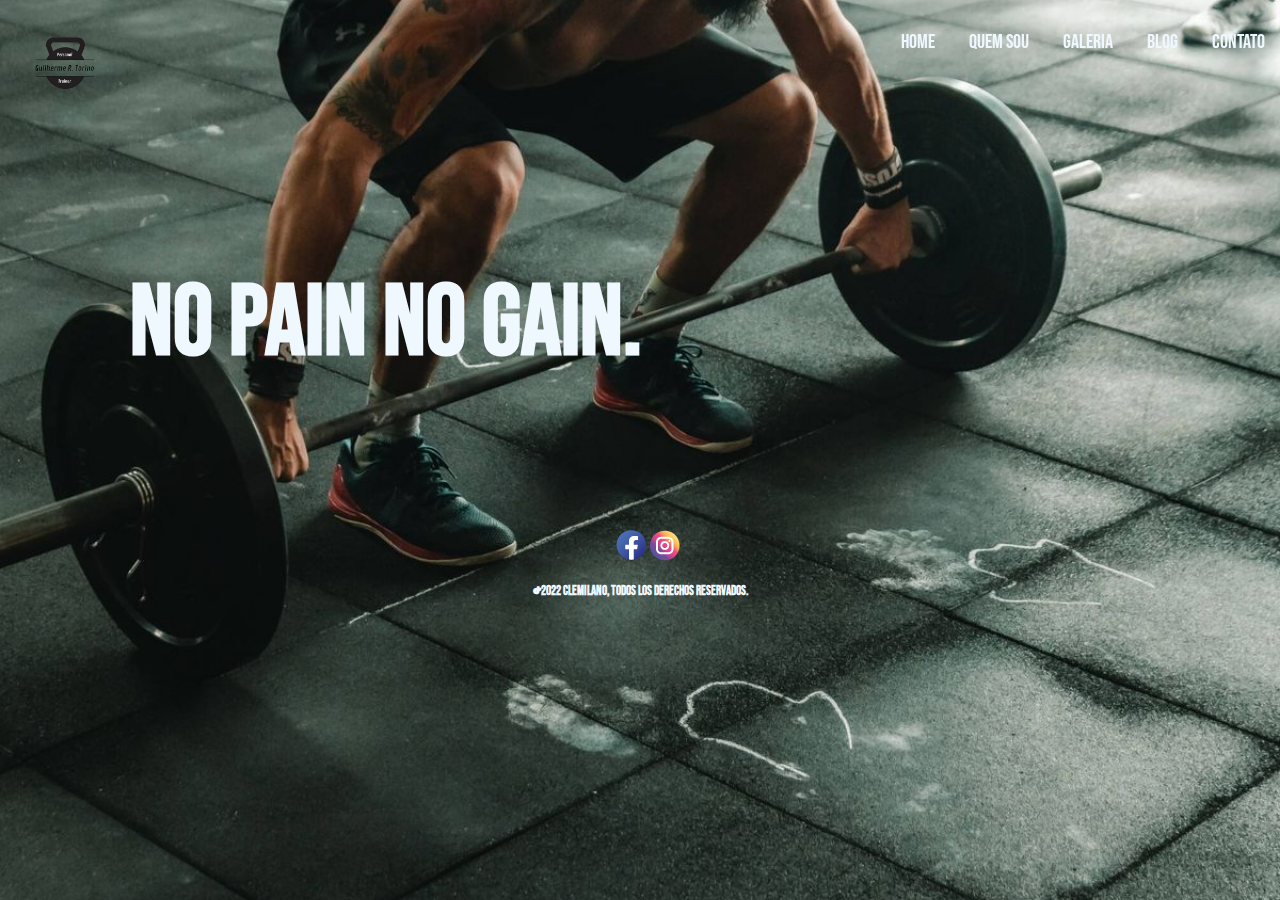
<file: index.html>
<!DOCTYPE html>
<html lang="en">
<head>
    <meta charset="UTF-8">
    <meta http-equiv="X-UA-Compatible" content="IE=edge">
    <meta name="viewport" content="width=device-width, initial-scale=1.0">
<link rel="stylesheet" href="./assets/style/style.css">
    <title>Treinador Guilherne Torino</title>
</head>
<body class="fonde">
    <header class="header">
        <img class="logo" src="./assets/img/sinFondo.png" alt="logo">
        <nav class="navbar">
            <ul>
                <li>
                    <a href="./index.html">Home</a>
                </li>
                <li>
                    <a href="./pages/quem-sou.html">Quem sou</a>
                </li>
                <li>
                    <a href="./pages/galeria.html">Galeria</a>
                </li>
                <li>
                    <a href="./pages/blog.html">Blog</a>
                </li>
                <li>
                    <a href="./pages/contato.html">Contato</a>
                </li>
            </ul>
        </nav>
    </header>
    <main class="main">
        <h2 class="frase">No pain No gain.</h2>
    </main>
    <footer class="footer">
        <div class="img">
            <img src="./assets/img/facebook.png" alt="facebook">
            <img src="./assets/img/instagram.png" alt="instagram">
        </div>
        <h5 class="pie">2022 CleMilano, Todos los Derechos Reservados.</h5>
    </footer>
</body>
</html>
</file>
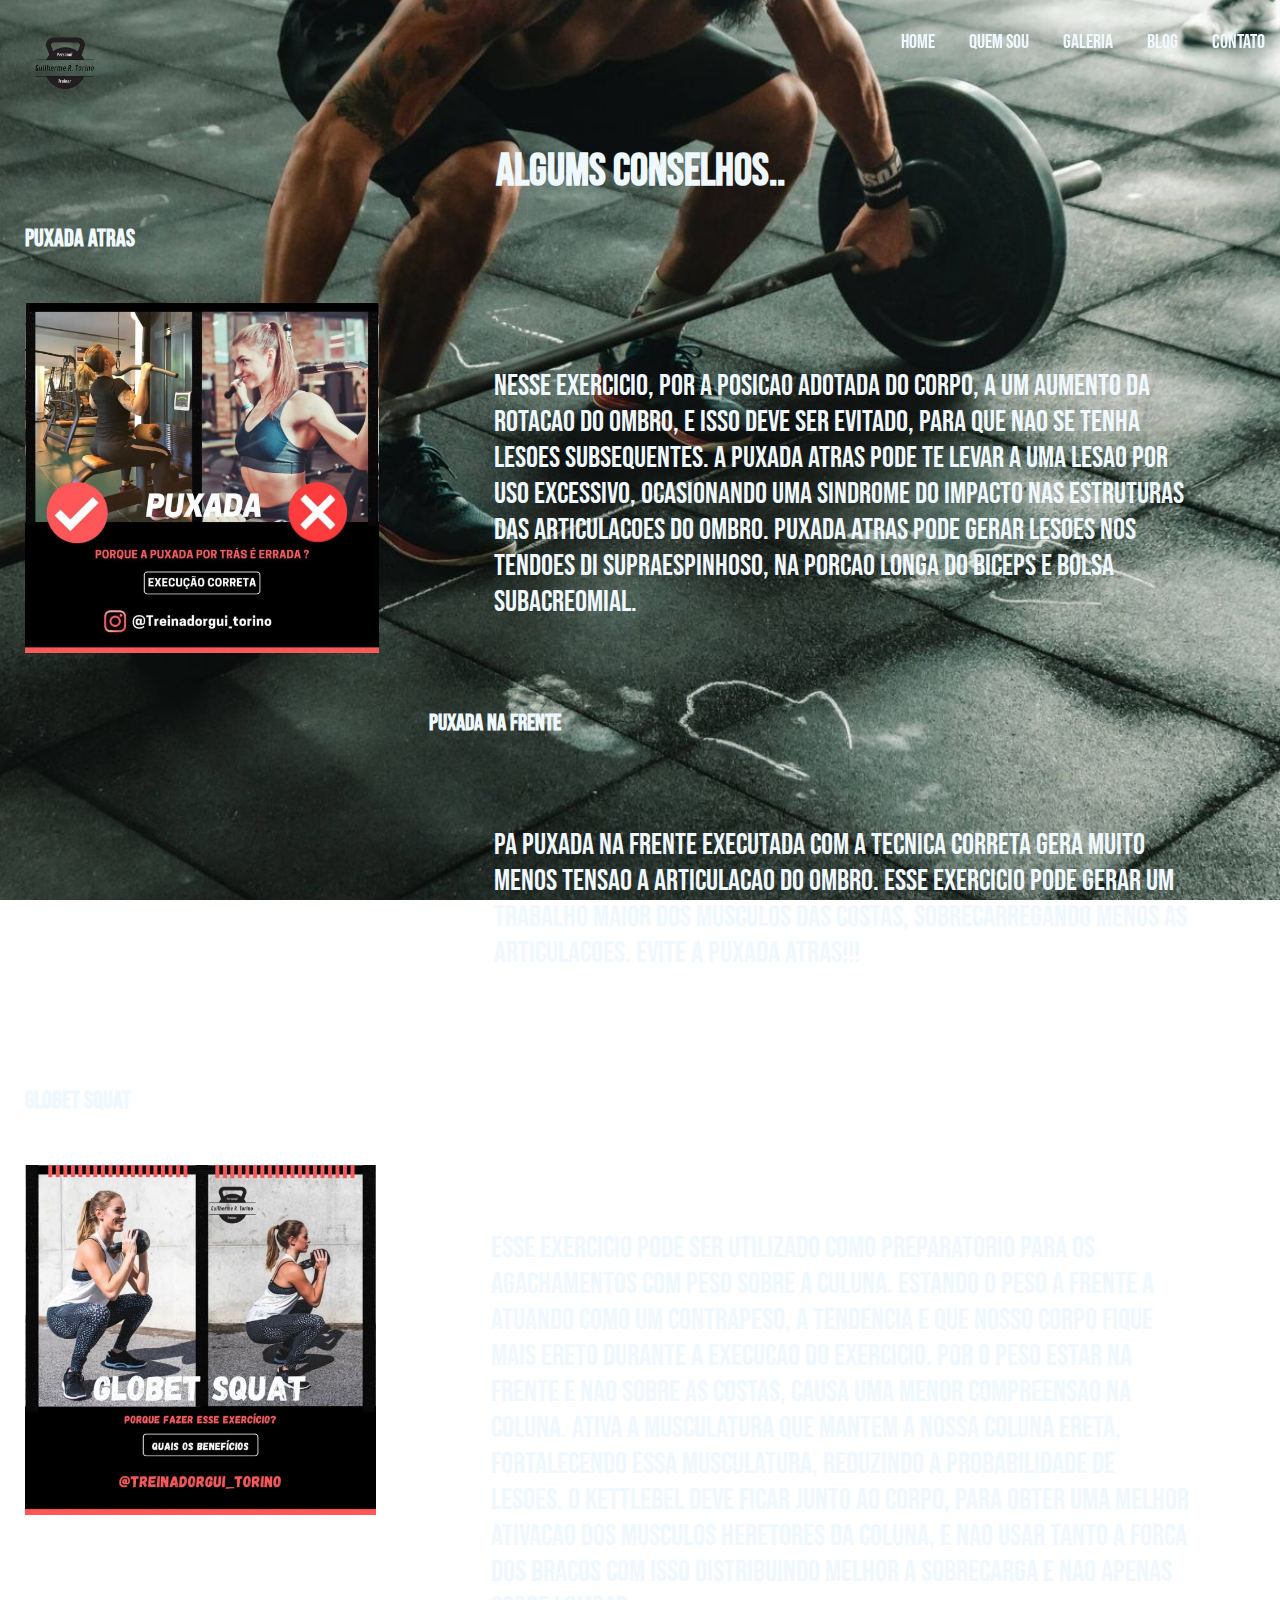
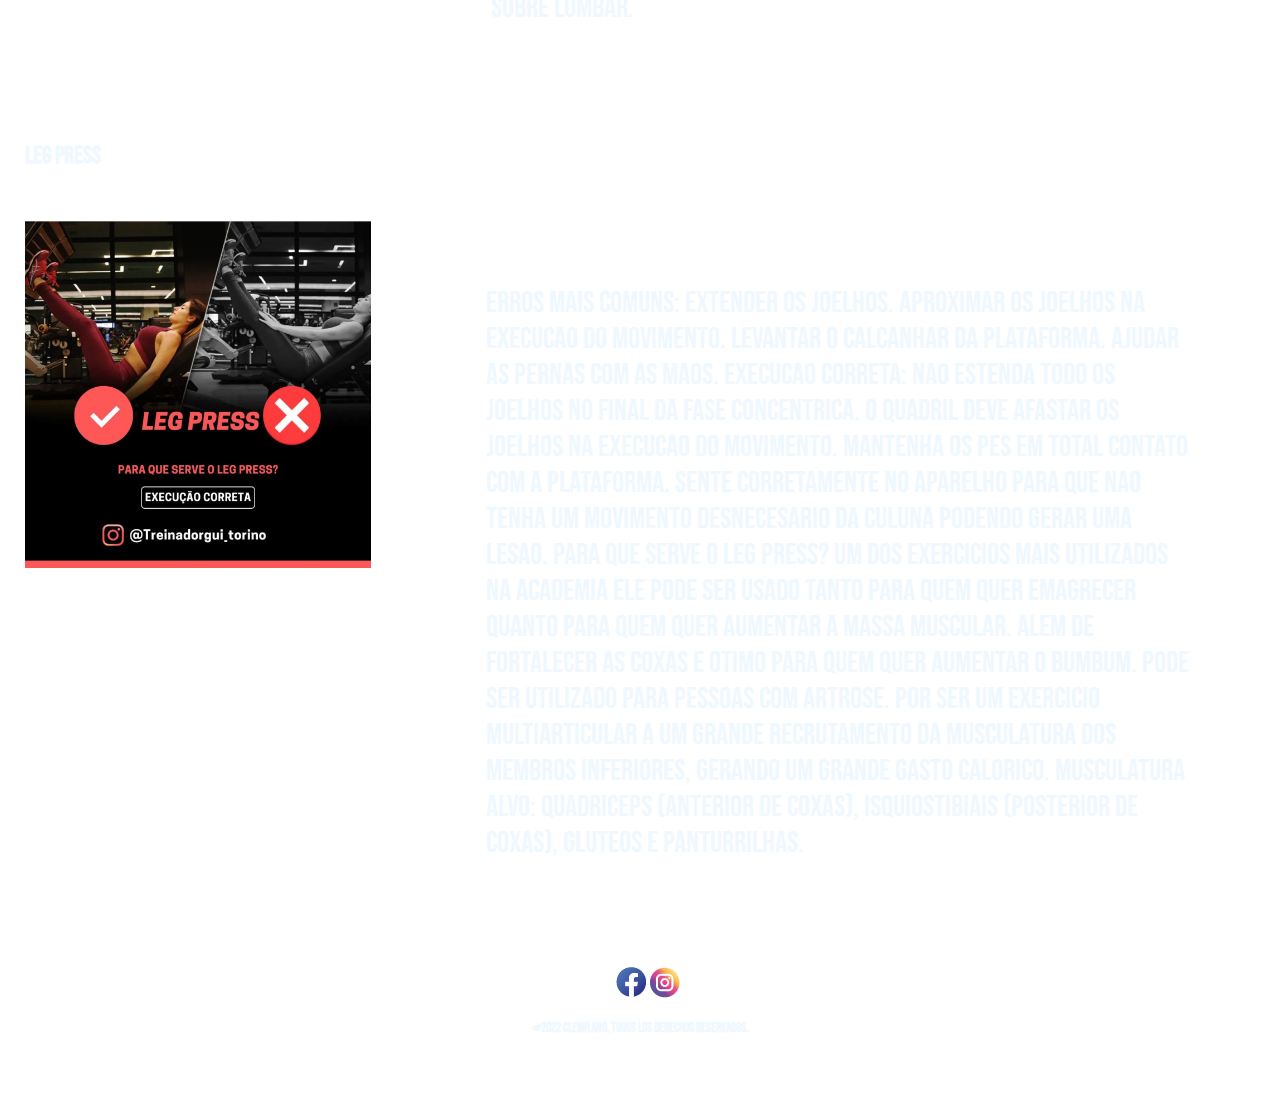
<file: pages/blog.html>
<!DOCTYPE html>
<html lang="en">
<head>
    <meta charset="UTF-8">
    <meta http-equiv="X-UA-Compatible" content="IE=edge">
    <meta name="viewport" content="width=device-width, initial-scale=1.0">
    <link rel="stylesheet" href="../assets/style/style.css">
    <title>Blog</title>
</head>
<body class="fondoBlog">
    <header>
        <img class="logo" src="../assets/img/sinFondo.png" alt="logo">
        <h1 class="titu">Algums conselhos..</h1>
        <nav class="navbar">
            <ul>
                <li>
                    <a href="../index.html">Home</a>
                </li>
                <li>
                    <a href="./quem-sou.html">Quem sou</a>
                </li>
                <li>
                    <a href="./galeria.html">Galeria</a>
                </li>
                <li>
                    <a href="./blog.html">Blog</a>
                </li>
                <li>
                    <a href="./contato.html">Contato</a>
                </li>
            </ul>
        </nav>
    </header>
    <main class="fotosParrafos">
        <h2 class="cardTitu">PUXADA ATRAS</h2>
        <div class="card">
            <img src="../assets/img/puxada.JPG" alt="">
            <div class="cardText">
                <p>Nesse exercicio, por a posicao adotada do corpo, a um aumento da rotacao do ombro, e isso deve ser evitado, para que nao se tenha lesoes subsequentes. A PUXADA ATRAS pode te levar a uma lesao por uso excessivo, ocasionando uma sindrome do impacto nas estruturas das articulacoes do ombro. PUXADA ATRAS pode gerar lesoes nos tendoes di supraespinhoso, na porcao longa do biceps e bolsa subacreomial. </p>
                <h2 class="cardTitu">PUXADA NA FRENTE</h2>
                <p>PA PUXADA NA FRENTE executada com a tecnica correta gera muito menos tensao a articulacao do ombro. Esse exercicio pode gerar um trabalho maior dos musculos das costas, sobrecarregando menos as articulacoes. EVITE A PUXADA ATRAS!!!</p>
            </div>
        </div>
        <h2 class="cardTitu">GLOBET SQUAT</h2>
        <div class="card">
            <img src="../assets/img/globetSquat.JPG" alt="">
            <div class="cardText">
                <p>Esse exercicio pode ser utilizado como preparatorio para os agachamentos com peso sobre a culuna. Estando o peso a frente a atuando como um contrapeso, a tendencia e que nosso corpo fique mais ereto durante a execucao do exercicio. Por o peso estar na frente e nao sobre as costas, causa uma menor compreensao na coluna. Ativa a musculatura que mantem a nossa coluna ereta, fortalecendo essa musculatura, reduzindo a probabilidade de lesoes. O kettlebel deve ficar junto ao corpo, para obter uma melhor ativacao dos musculos heretores da coluna, e nao usar tanto a forca dos bracos com isso distribuindo melhor a sobrecarga e nao apenas sobre lombar.</p>
            </div>
        </div>
        <h2 class="cardTitu">LEG PRESS</h2>
        <div class="card">
            <img src="../assets/img/legPress.JPG" alt="">
            <div class="cardText">
                <p>ERROS MAIS COMUNS: Extender os joelhos. Aproximar os joelhos na execucao do movimento. Levantar o calcanhar da plataforma. Ajudar as pernas com as maos. EXECUCAO CORRETA: Nao estenda todo os joelhos no final da fase concentrica. O quadril deve afastar os joelhos na execucao do movimento. Mantenha os pes em total contato com a plataforma. Sente corretamente no aparelho para que nao tenha um movimento desnecesario da culuna podendo gerar uma lesao. PARA QUE SERVE O LEG PRESS? Um dos exercicios mais utilizados na academia ele pode ser usado tanto para quem quer emagrecer quanto para quem quer aumentar a massa muscular. Alem de fortalecer as coxas e otimo para quem quer aumentar o bumbum. Pode ser utilizado para pessoas com artrose. Por ser um exercicio multiarticular a um grande recrutamento da musculatura dos membros inferiores, gerando um grande gasto calorico. MUSCULATURA ALVO: Quadriceps (Anterior de coxas), Isquiostibiais (Posterior de coxas), Gluteos e Panturrilhas.  </p>
            </div>
        </div>
        </main>
    <footer>
        <div class="img">
            <img src="../assets/img/facebook.png" alt="facebook">
            <img src="../assets/img/instagram.png" alt="instagram">
        </div>
        <h5 class="pie">2022 CleMilano, Todos los Derechos Reservados.</h5>
    </footer>
</body>
</html>
</file>
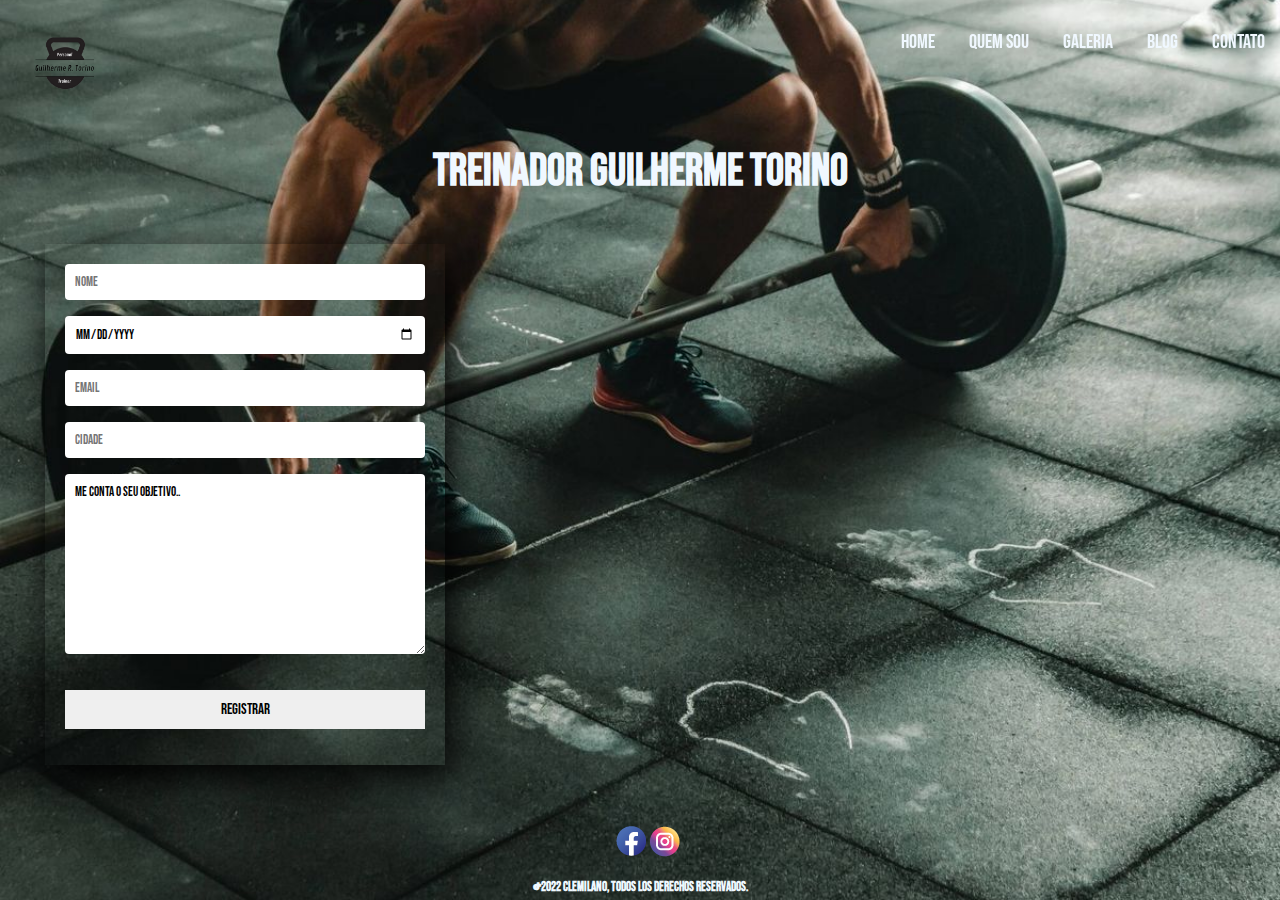
<file: pages/contato.html>
<!DOCTYPE html>
<html lang="en">
<head>
    <meta charset="UTF-8">
    <meta http-equiv="X-UA-Compatible" content="IE=edge">
    <meta name="viewport" content="width=device-width, initial-scale=1.0">
    <link rel="stylesheet" href="../assets/style/style.css">
    <title>Contato</title>
</head>
<body class="fondoContact">
    <header>
        <img class="logo" src="../assets/img/sinFondo.png" alt="logo">
        <h1 class="titu">Treinador Guilherme Torino</h1>
        <nav class="navbar">
            <ul>
                <li>
                    <a href="../index.html">Home</a>
                </li>
                <li>
                    <a href="./quem-sou.html">Quem sou</a>
                </li>
                <li>
                    <a href="./galeria.html">Galeria</a>
                </li>
                <li>
                    <a href="./blog.html">Blog</a>
                </li>
                <li>
                    <a href="./contato.html">Contato</a>
                </li>
            </ul>
        </nav>
    </header>
    <main class="formRegister">
        <input class="controls" type="text" name="nome" id="nome" placeholder="Nome">
        <input class="controls" type="date" name="dataDeNacimento" id="dataDeNacimento">
        <input class="controls" type="email" name="email" id="email" placeholder="Email">
        <input class="controls" type="text" name="cidade" id="cidade" placeholder="Cidade">
        <textarea class="controls" name="deixeOSeuObjetivo" id="" cols="30" rows="10">Me conta o seu objetivo..</textarea>
        <input class="botons" type="button" value="Registrar">
    </main>
    <footer>
        <div class="img">
            <img src="../assets/img/facebook.png" alt="facebook">
            <img src="../assets/img/instagram.png" alt="instagram">
        </div>
        <h5 class="pie">2022 CleMilano, Todos los Derechos Reservados.</h5>
    </footer>
</body>
</html>
</file>
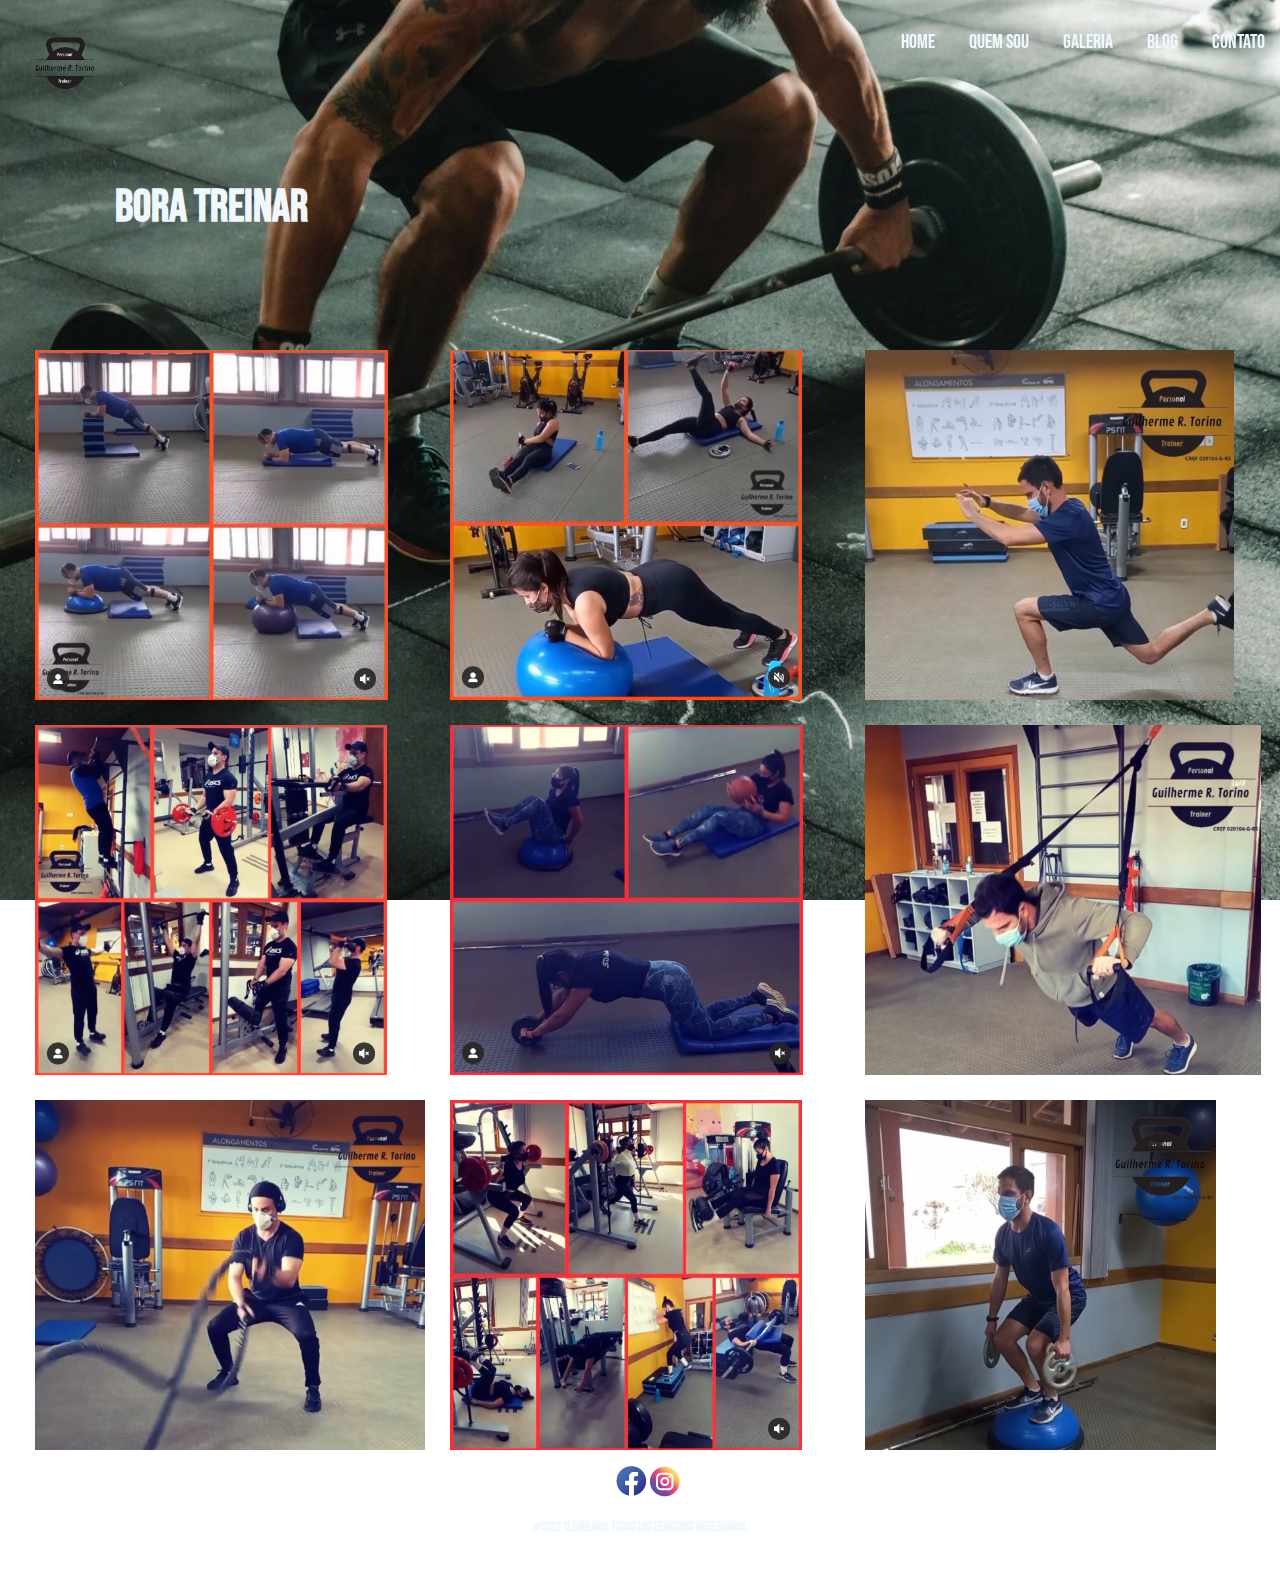
<file: pages/galeria.html>
<!DOCTYPE html>
<html lang="en">
<head>
    <meta charset="UTF-8">
    <meta http-equiv="X-UA-Compatible" content="IE=edge">
    <meta name="viewport" content="width=device-width, initial-scale=1.0">
    <link rel="stylesheet" href="../assets/style/style.css">
    <title>Galeria</title>
</head>
<body class="fondoGal">
    <header class="header">
        <img  class="logo" src="../assets/img/sinFondo.png" alt="logo" srcset="">
        <nav class="navbar">
            <ul>
                <li>
                    <a href="../index.html">Home</a>
                </li>
                <li>
                    <a href="./quem-sou.html">Quem sou</a>
                </li>
                <li>
                    <a href="./galeria.html">Galeria</a>
                </li>
                <li>
                    <a href="./blog.html">Blog</a>
                </li>
                <li>
                    <a href="./contato.html">Contato</a>
                </li>
            </ul>
        </nav>
    </header>
    <main class="main">
    <h2 class="fraseGal">Bora Treinar</h2>
        <div class="divG">  
            <img class="mainImg" src="../assets/img/gui1.JPG" alt="">
            <img class="mainImg2" src="../assets/img/mujer1.JPG" alt="">
            <img class="mainImg1" src="../assets/img/juan1.JPG" alt="">
            <img class="mainImg" src="../assets/img/gui2.JPG" alt="">
            <img class="mainImg2" src="../assets/img/mujer2.JPG" alt="">
            <img class="mainImg1" src="../assets/img/juan2.JPG" alt="">
            <img class="mainImg" src="../assets/img/gui3.JPG" alt="">
            <img class="mainImg2" src="../assets/img/mujer3.JPG" alt="">
            <img class="mainImg1" src="../assets/img/juan3.JPG" alt="">
        </div>
    </main>
    <footer>
        <div class="img">
            <img src="../assets/img/facebook.png" alt="facebook">
            <img src="../assets/img/instagram.png" alt="instagram">
        </div>
        <h5 class="pie">2022 CleMilano, Todos los Derechos Reservados.</h5>
    </footer>
</body>
</html>
</file>
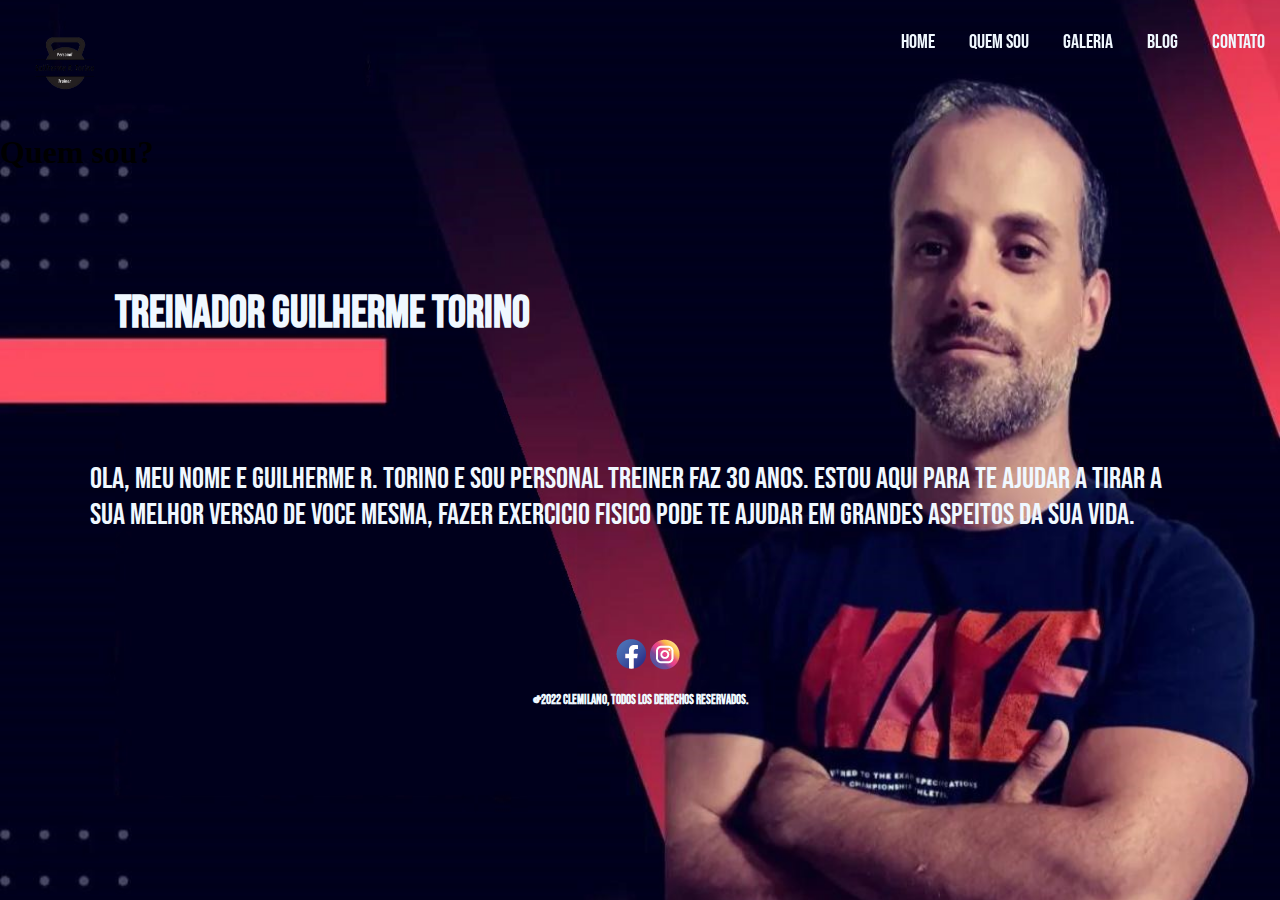
<file: pages/quem-sou.html>
<!DOCTYPE html>
<html lang="en">
<head>
    <meta charset="UTF-8">
    <meta http-equiv="X-UA-Compatible" content="IE=edge">
    <meta name="viewport" content="width=device-width, initial-scale=1.0">
    <link rel="stylesheet" href="../assets/style/style.css">
    <title>Quem sou</title>
</head>
<body class="fondoPessoal">
    <header>
        <img class="logo" src="../assets/img/sinFondo.png" alt="logo">
        <h1>Quem sou?</h1>
        <nav class="navbar">
            <ul>
                <li>
                    <a href="../index.html">Home</a>
                </li>
                <li>
                    <a href="./quem-sou.html">Quem sou</a>
                </li>
                <li>
                    <a href="./galeria.html">Galeria</a>
                </li>
                <li>
                    <a href="./blog.html">Blog</a>
                </li>
                <li>
                    <a href="./contato.html">Contato</a>
                </li>
            </ul>
        </nav>
    </header>
    <main>
    <h2 class="fraseQuemSou">Treinador Guilherme Torino</h2>
        <p>Ola, meu nome e Guilherme R. Torino e sou personal treiner faz 30 anos. Estou aqui para te ajudar a tirar a sua melhor versao de voce mesma, fazer exercicio fisico pode te ajudar em grandes aspeitos da sua vida.</p>
    </main>
    <footer>
        <div class="img">
            <img src="../assets/img/facebook.png" alt="facebook">
            <img src="../assets/img/instagram.png" alt="instagram">
        </div>
        <h5 class="pie">2022 CleMilano, Todos los Derechos Reservados.</h5>
    </footer>
</body>
</html>
</file>
<file: assets/style/style.css>
@import url('https://fonts.googleapis.com/css2?family=Bebas+Neue&display=swap');

*{
    margin: 0;
    padding: 0;
    -webkit-box-sizing: border-box;
    box-sizing: border-box;
}

/*-----BODY----*/
.fonde{
    display: grid;
    grid-template-columns: 1;
    grid-template-areas:" header"
                        " main  "
                        "footer ";
    background-image: url(../img/randomfondo.jpg);
    background-position: center;
    background-attachment: fixed;
    background-repeat:initial;
    background-size: 100%;
    background-size: cover;
}
/*----NAV----*/
.navbar{
    grid-area: navbar;
    width: 100%;
    height: 80%;
    position: fixed;
    top: 0%;
    z-index: 10;
}

.navbar ul{
    text-align-last: right;
}
.navbar ul li{
    position: relative;
    display: inline-block;
    padding: 15px;
    margin-top: 15px;
    font-size: 20px;
    font-family: Bebas Neue;
}

.navbar ul li a{
    color:aliceblue;
    list-style: none;
    text-decoration-line: none;
}

.navbar ul li a:hover{
    color:black;
    transition: 0.3s;
}


/*----HEADER----*/
.logo{
    margin: 15px;
    padding: 15px;
    max-width: 100px;
    max-height: 100px;
}
/*----MAIN----*/
.frase{
    grid-area: main;
    margin: 85px;
    padding: 45px;
    font-family: Bebas Neue;
    color: aliceblue;
    font-size: 100px;
}
/*---FOOTER---*/

footer{
    grid-area: footer;
    width: 100%;
    font-family: Bebas Neue;
    color: aliceblue;
}

.img{
    margin-left: 15px;
    padding: 15px;
    text-align: center;
}

.pie{
    width: 100%;
    text-align: center;
}


/*------------------QUEM SOU----------------------------------------------------*/

.fondoPessoal{
    background-image: url(../img/fondeGui.jpeg);
    background-position: center;
    background-attachment: fixed;
    background-repeat:initial;
    background-size: 100%;
    background-size: cover;
}
/*---NAV---*/

/*----HEADER----*/
.logo{
    margin: 15px;
    padding: 15px;
    max-width: 100px;
    max-height: 100px;
}
/*----MAIN----*/
.fraseQuemSou{
    margin: 85px;
    padding: 30px;
    font-family: Bebas Neue;
    color: aliceblue;
    font-size: 45px;
}
p{
    margin: 90px;
    padding: 45;
    font-family: Bebas Neue;
    color: aliceblue;
    font-size: 30px;
}
/*----FOOTER----*/



/*---------------------------------------------------GALERIA------------------------*/

.fondoGal{
    display: grid;
    grid-template-columns: repeat(3,1fr);
    grid-template-rows: 65px auto 80px;
    grid-template-areas: " header header header "
                        " main    main   main   "
                        " footer  footer footer ";
    background-image: url(../img/randomfondo.jpg);
    background-position: center;
    background-attachment: fixed;
    background-repeat:initial;
    background-size: 100%;
    background-size: cover;
    position: relative;
    margin-bottom: 4em;
    min-height: 100vh;
}
/*----NAV----*/

/*----HEADER----*/
.header{
    grid-area: header;
}
.logo{
    margin: 15px;
    padding: 15px;
    max-width: 100px;
    max-height: 100px;
}
/*----MAIN----*/
.main{
    grid-area: main;
}
.fraseGal{
    margin: 85px;
    padding: 30px;
    font-family: Bebas Neue;
    color: aliceblue;
    font-size: 45px;
}
.divG{
    display: grid;
    grid-template-columns: 1fr 1fr 1fr;
    margin-left: 35px;
    row-gap: 25px;

}

img{
    max-width: 450px;
    max-height: 350px;
    transition: all 1s;
}
.mainImg:hover{
    transform: translate(50px,30px) scale(1.2);
}

.mainImg1:hover{
    transform: translate(-50px,-30px) scale(1.2);
}

.mainImg2:hover{
    transform: scale(1.2);
}

/*----FOOTER----*/


/*-----------------BLOG-----------------------------------------*/

.fondoBlog{
    background-image: url(../img/randomfondo.jpg);
    background-position: center;
    background-attachment: fixed;
    background-repeat:initial;
    background-size: 100%;
    background-size: cover;
    position: relative;
    margin-bottom: 4em;
    min-height: 100vh;
}

/*----NAV----*/


/*----HEADER----*/

.logo{
    margin: 15px;
    padding: 15px;
    max-width: 100px;
    max-height: 100px;
}
.titu{
    font-family: Bebas Neue;
    color: aliceblue;
    margin: 30px;
    font-size: 65px;
}

/*----MAIN----*/

.fotosParrafos{
    font-family: Bebas Neue;
    color: aliceblue;
}

.card{
    display: flex;
    justify-content: space-around;

}
.card img{
    margin: 25px;
}
.cardText{
    font-size: 15px;
}
.cardTitu{
    margin: 25px;
}

/*----FOOTER----*/


/*--------------------------------------CONTACTO-----------------------*/

.fondoContact{
    background-image: url(../img/randomfondo.jpg);
    background-position: center;
    background-attachment: fixed;
    background-repeat:initial;
    background-size: 100%;
    background-size: cover;
}

/*-----NAV----*/


/*------HEADER-----*/
.logo{
    margin: 15px;
    padding: 15px;
    max-width: 100px;
    max-height: 100px;
}
.titu{
    font-family: Bebas Neue;
    color: aliceblue;
    margin: 10px;
    font-size: 45px;
    text-align: center;
}

/*----MAIN----*/

.formRegister{
    width: 400px;
    padding: 20px;
    margin: 45px;
    box-shadow: 7px 13px 37px #000;
}

.controls{
    width: 100%;
    padding: 10px;
    border-radius: 4px;
    margin-bottom: 16px;
    border: none;
    font-family: Bebas Neue;


}

.botons{
    width: 100%;
    border: none;
    padding: 10px;
    margin: 16px 0;
    font-family: Bebas Neue;
    font-size: 15px;
}



@media(max-width:768px){
    .logo{
        width: 100px;}
    .navbar{
        width: 100%;
        flex-direction: row;
        align-items: center;
    }

    .navbar ul li{
        padding: 20px;
        margin-top: 15px;
        font-size: 15px;
    }

    .fonde{
        display: grid;
        grid-template-columns: 1fr 1fr;
        grid-template-rows: 50px auto 50px;
        grid-template-areas: " header"
                            " main  "
                            "footer ";    
    }

    .divG{
        grid-template-columns: 1fr 1fr 1fr;
    }

    img{
        max-width: 250px;
        max-height: 200px;
    }
    .frase{
        font-size: 50px;
    }
    .fraseQuemSou{
        margin: 50px;
        padding: 15px;
        font-size: 20px;
    }
    p{
        margin: 35px;
        padding: 20px;
        font-size: 15px;
    }

    .cardText{
        font-size: 10px;
    }

}
@media(max-width: 450px){
    .logo{
        width: 100px;
        display: flex;
        justify-content: center;
        padding: 10px;
    }
    .logo img{
        width: 64px; 
    }
    .navbar{
        width: 100%;
        flex-direction: row;
        align-items: center;
    }
    .navbar ul li{
        padding: 20px;
        margin-top: 15px;
        font-size: 12px;
    }
    .fondeGal{   
        grid-template-columns: 1fr 1fr;
        grid-template-rows: 50px auto 50px;
        grid-template-areas: " header "
                            " main   "
                            " footer ";
    }
    
    .fraseGal{
        width: 100%;
        font-size: 50px;
        margin: 20px;
    }

    .divG{
        grid-template-columns: 1fr 1fr ;
    }

    img{
        max-width: 150px;
        max-height: 150px;
    }

.formRegister{
    width: 400px;
    padding: 20px;
    margin: 25px;
    }

    .titu{
        margin: 10px;
        font-size: 25px;
    
    }

}
</file>
